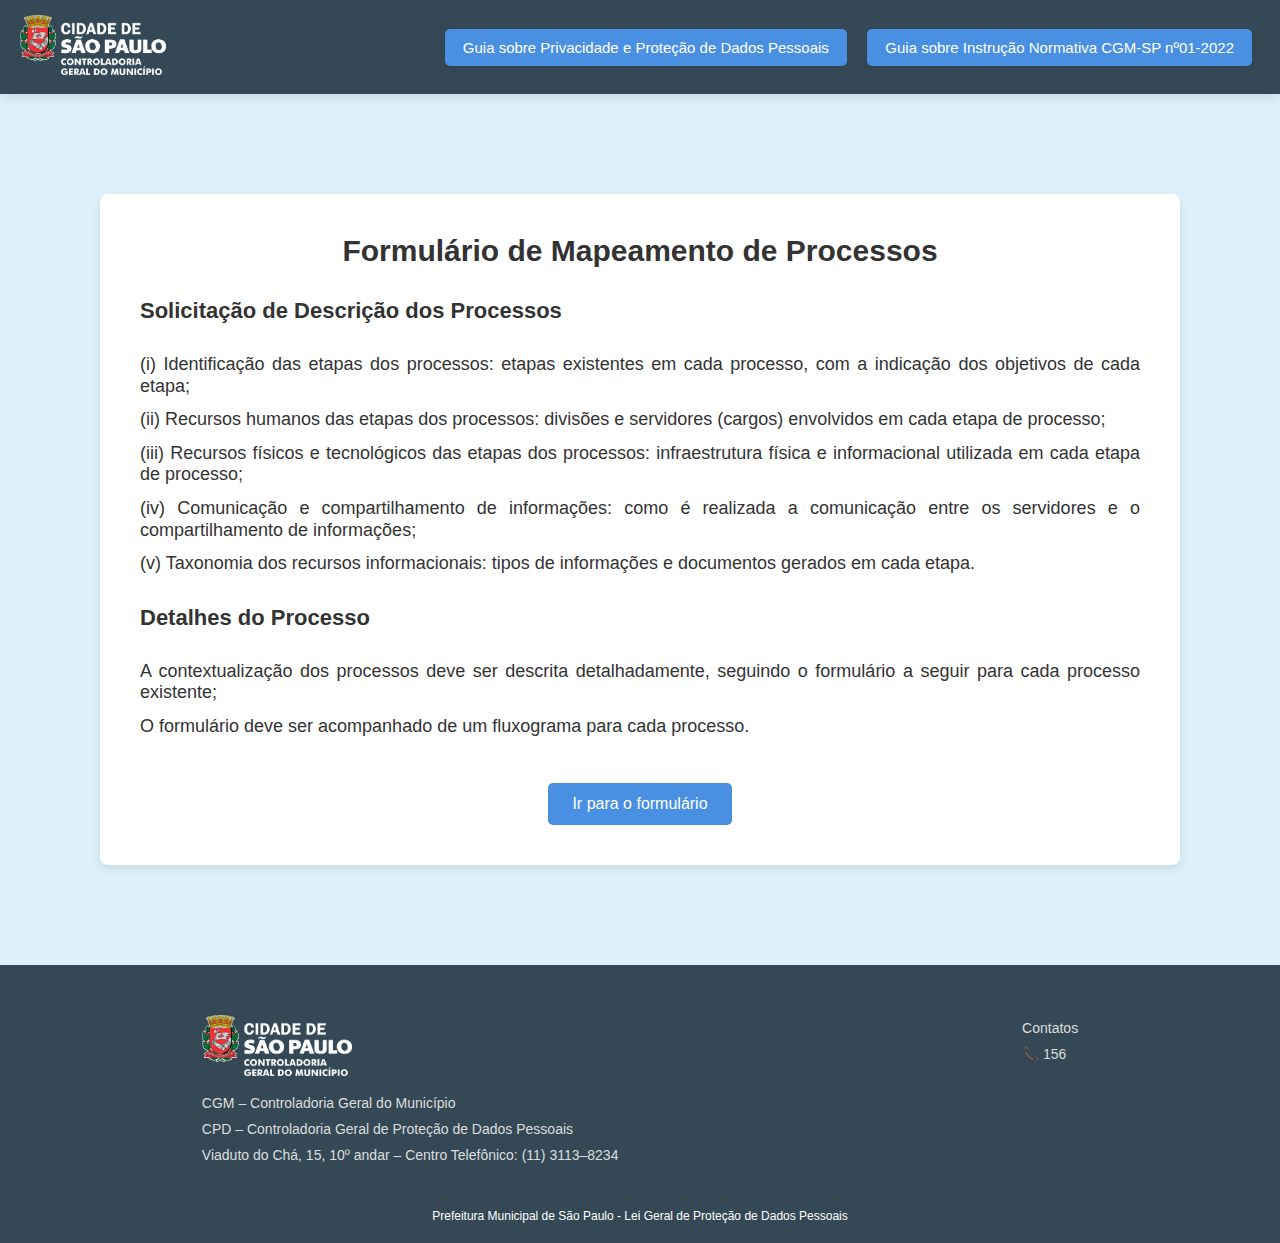
<file: index.html>
<!DOCTYPE html>
<html lang="pt-BR">
<head>
    <meta charset="UTF-8">
    <meta name="viewport" content="width=device-width, initial-scale=1.0">
    <title>Formulário de Mapeamento de Processos</title>
    <link rel="stylesheet" href="src/css/main.css">
    <link rel="icon" href="src/assets/Prefeitura_de_Sao_Paulo-logo-B6023596B5-seeklogo.com.png">
    <script>
        // Log para depurar quando o HTML for carregado
        console.log('Documento HTML carregado.');
    </script>
</head>
<body>
    <!-- Navbar (Barra Superior) -->
    <header class="navbar">
        <div class="logo-container">
            <!-- Link para a página da Controladoria Geral do Município -->
            <a href="https://www.prefeitura.sp.gov.br/cidade/secretarias/controladoria_geral/a_cgm/index.php?p=332358" target="_blank" onclick="console.log('Logo da Controladoria Geral do Município clicada.');">
                <!-- Logo da Controladoria Geral do Município -->
                <img src="src/assets/CONTROLADORIA_GERAL_DO_MUNICÍPIO_HORIZONTAL_FUNDO_ESCURO.png" alt="Logo da Controladoria Geral do Município">
            </a>
        </div>
        <nav class="navbar-links">
            <!-- Links para guias e documentos importantes -->
            <a href="https://www.prefeitura.sp.gov.br/cidade/secretarias/upload/controladoria_geral/GuiaOrientativosobreaPrivacidadeeaProtecaodeDadosPessoaisparaaAdministracaoPublicadoMunicipiodeSaoPaulo_publicacao_26_01_2023.pdf" target="_blank" class="link-button" onclick="console.log('Guia sobre Privacidade e Proteção de Dados Pessoais clicado.');">Guia sobre Privacidade e Proteção de Dados Pessoais</a>
            <a href="https://www.prefeitura.sp.gov.br/cidade/secretarias/upload/controladoria_geral/GuiaOrientativosobreaInstrucaoNormativaCGM-SPn%C2%ba01-2022paraaAdministracaoPublicadoMunicipiodeSaoPaulo_publicacao_26_01_2023.pdf" target="_blank" class="link-button" onclick="console.log('Guia sobre Instrução Normativa CGM-SP nº01-2022 clicado.');">Guia sobre Instrução Normativa CGM-SP nº01-2022</a>
        </nav>
    </header>

    <!-- Conteúdo Principal -->
    <main class="content">
        <header>
            <!-- Título principal da página -->
            <h1>Formulário de Mapeamento de Processos</h1>
            <h2>Solicitação de Descrição dos Processos</h2>
        </header>

        <!-- Detalhes dos Processos -->
        <section class="process-details">
            <!-- Explicação dos elementos que devem ser descritos em cada processo -->
            <p>(i) Identificação das etapas dos processos: etapas existentes em cada processo, com a indicação dos objetivos de cada etapa;</p>
            <p>(ii) Recursos humanos das etapas dos processos: divisões e servidores (cargos) envolvidos em cada etapa de processo;</p>
            <p>(iii) Recursos físicos e tecnológicos das etapas dos processos: infraestrutura física e informacional utilizada em cada etapa de processo;</p>
            <p>(iv) Comunicação e compartilhamento de informações: como é realizada a comunicação entre os servidores e o compartilhamento de informações;</p>
            <p>(v) Taxonomia dos recursos informacionais: tipos de informações e documentos gerados em cada etapa.</p>
        </section>

        <!-- Instruções do Formulário -->
        <section class="form-instructions">
            <h2>Detalhes do Processo</h2>
            <!-- Instruções sobre como preencher o formulário -->
            <p>A contextualização dos processos deve ser descrita detalhadamente, seguindo o formulário a seguir para cada processo existente;</p>
            <p>O formulário deve ser acompanhado de um fluxograma para cada processo.</p>
        </section>

        <!-- Botão para o Formulário -->
        <div class="button-container">
            <!-- Botão que redireciona para o formulário específico -->
            <button type="button" class="botao" onclick="console.log('Botão para o formulário clicado.'); window.location.href='src/pages/formulario.html'">Ir para o formulário</button>
        </div>
    </main>

    <!-- Footer (Rodapé) -->
    <footer class="footer">
        <div class="footer-content">
            <div class="footer-info">
                <div class="footer-logo">
                    <!-- Logo da Controladoria no rodapé -->
                    <img src="src/assets/CONTROLADORIA_GERAL_DO_MUNICÍPIO_HORIZONTAL_FUNDO_ESCURO.png" alt="Logo da Controladoria Geral do Município">
                </div>
                <!-- Informações de contato da Controladoria -->
                <p>CGM – Controladoria Geral do Município</p>
                <p>CPD – Controladoria Geral de Proteção de Dados Pessoais</p>
                <p>Viaduto do Chá, 15, 10º andar – Centro Telefônico: (11) 3113–8234</p>
            </div>
            <div class="footer-contacts">
                <!-- Informações adicionais de contato -->
                <p>Contatos</p>
                <p>📞 156</p>
            </div>
        </div>
        <div class="footer-bottom">
            <!-- Informação sobre a proteção de dados pessoais -->
            <p>Prefeitura Municipal de São Paulo - Lei Geral de Proteção de Dados Pessoais</p>
        </div>
    </footer>
    <script>
        // Log para depurar quando o conteúdo do rodapé for carregado
        console.log('Rodapé carregado.');
    </script>
</body>
</html>
</file>
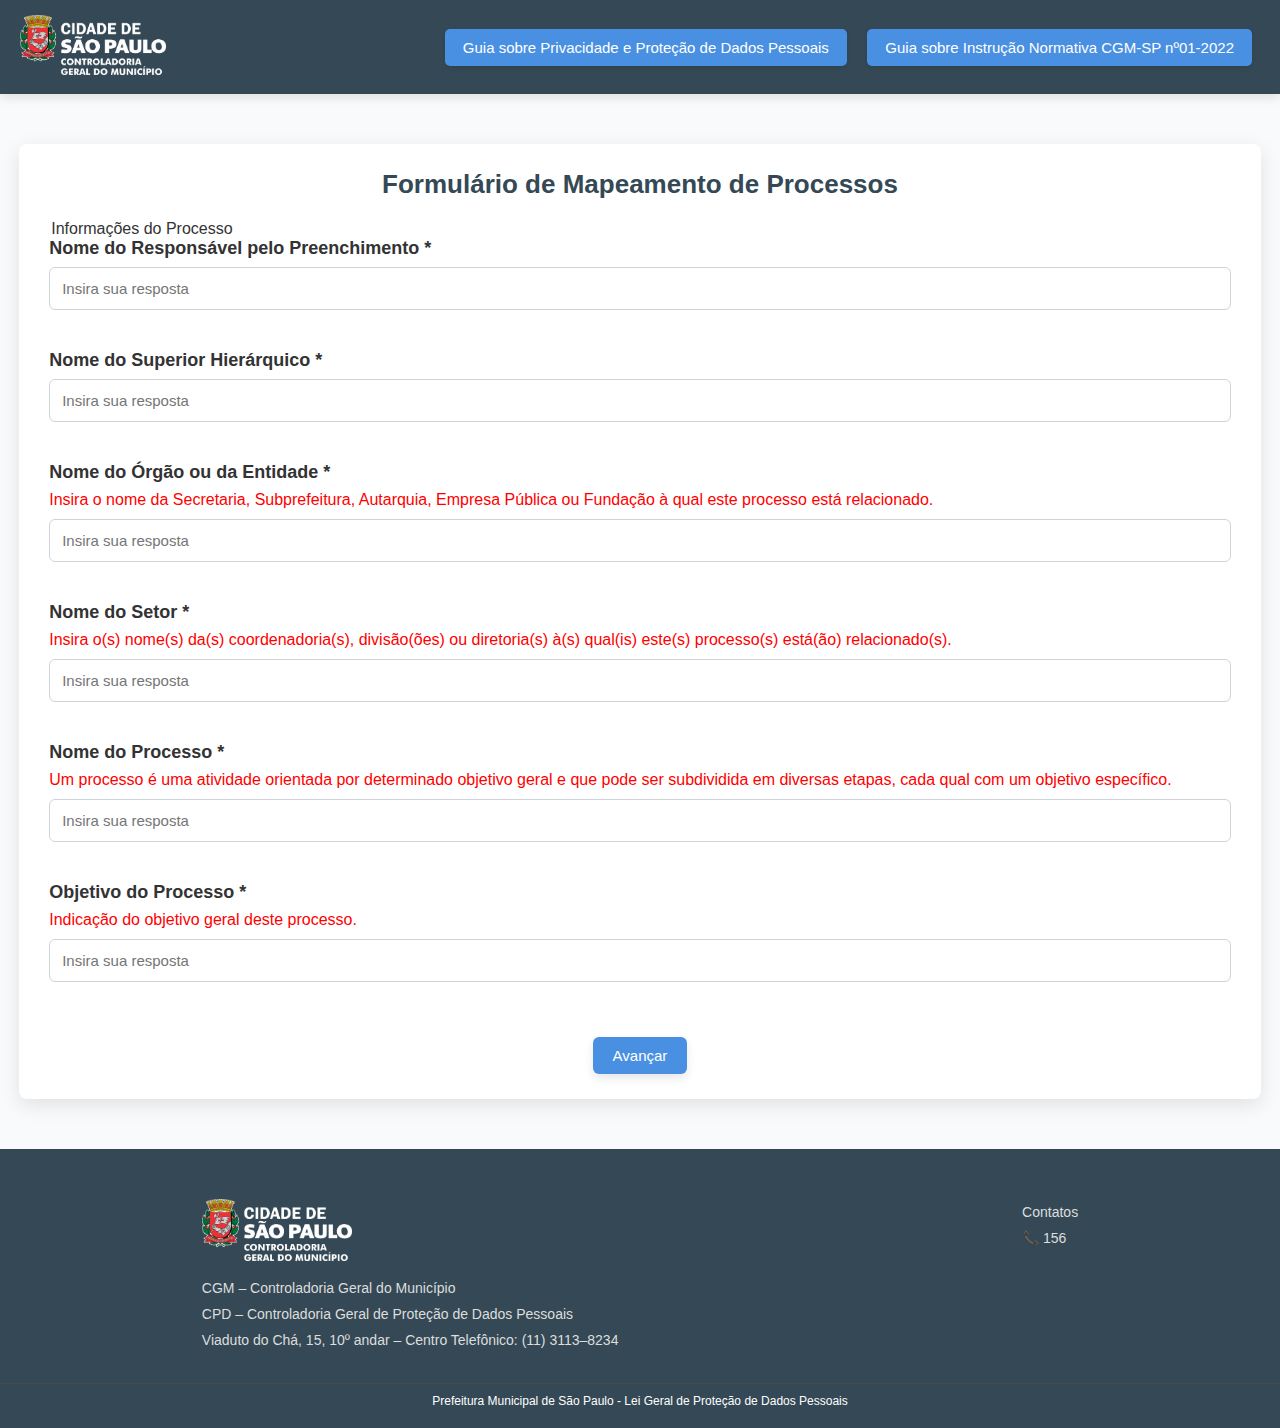
<file: src/pages/formulario.html>
<!DOCTYPE html>
<html lang="pt-BR">
<head>
    <meta charset="UTF-8">
    <meta name="viewport" content="width=device-width, initial-scale=1.0">
    <title>Mapeamento de Processos</title>
    <link rel="stylesheet" href="../css/formulario.css">
    <link rel="icon" href="../assets/Prefeitura_de_Sao_Paulo-logo-B6023596B5-seeklogo.com.png">
</head>
<body>
    <!-- Navbar (Barra Superior) -->
    <header class="navbar">
        <div class="logo-container">
            <a href="https://www.prefeitura.sp.gov.br/cidade/secretarias/controladoria_geral/a_cgm/index.php?p=332358" target="_blank">
                <img src="../assets/CONTROLADORIA_GERAL_DO_MUNICÍPIO_HORIZONTAL_FUNDO_ESCURO.png" alt="Logo da Controladoria Geral do Município">
            </a>
        </div>
        <nav class="navbar-links">
            <a href="https://www.prefeitura.sp.gov.br/cidade/secretarias/upload/controladoria_geral/GuiaOrientativosobreaPrivacidadeeaProtecaodeDadosPessoaisparaaAdministracaoPublicadoMunicipiodeSaoPaulo_publicacao_26_01_2023.pdf" target="_blank" class="link-button">Guia sobre Privacidade e Proteção de Dados Pessoais</a>
            <a href="https://www.prefeitura.sp.gov.br/cidade/secretarias/upload/controladoria_geral/GuiaOrientativosobreaInstrucaoNormativaCGM-SPn%C2%BA01-2022paraaAdministracaoPublicadoMunicipiodeSaoPaulo_publicacao_26_01_2023.pdf" target="_blank" class="link-button">Guia sobre Instrução Normativa CGM-SP nº01-2022</a>
        </nav>
    </header>

    <div class="form-container">
        <form id="formularioProcesso">
            <h1><i class="fas fa-scroll"></i> Formulário de Mapeamento de Processos</h1>
                <legend>Informações do Processo</legend>

                <!-- Nome do Responsável -->
                <div class="question">
                    <label for="responsavel">Nome do Responsável pelo Preenchimento *</label>
                    <input type="text" id="responsavel" name="responsavel" placeholder="Insira sua resposta" required>
                </div>

                <!-- Nome do Superior Hierárquico -->
                <div class="question">
                    <label for="superior">Nome do Superior Hierárquico *</label>
                    <input type="text" id="superior" name="superior" placeholder="Insira sua resposta" required>
                </div>

                <!-- Nome do Órgão ou da Entidade -->
                <div class="question">
                    <label for="orgao">Nome do Órgão ou da Entidade *</label>
                    <p class="paragrafo">Insira o nome da Secretaria, Subprefeitura, Autarquia, Empresa Pública ou Fundação à qual este processo está relacionado.</p>
                    <input type="text" list="orgaos" id="orgao" name="orgao" placeholder="Insira sua resposta" required>
                    <datalist id="orgaos">
                        <!-- Lista de órgãos -->
                        <option value="Agência Reguladora de Serviços Públicos do Município de São Paulo"></option>
                        <option value="Agência São Paulo de Desenvolvimento"></option>
                        <option value="Companhia de Engenharia e Tráfego"></option>
                        <option value="Companhia Metropolitana de Habitação de São Paulo"></option>
                        <option value="Companhia São Paulo de Desenvolvimento e Mobilização de Ativos"></option>
                        <option value="Controladoria Geral do Município"></option>
                        <option value="Empresa de Cinema e Audiovisual de São Paulo"></option>
                        <option value="Empresa de Tecnologia da Informação e Comunicação do Município de São Paulo"></option>
                        <option value="Fundação Paulistana de Educação, Tecnologia e Cultura"></option>
                        <option value="Fundação Paulistana de Educação, Tecnologia e Cultura"></option>
                        <option value="Hospital do Servidor Público Municipal"></option>
                        <option value="Instituto de Previdência Municipal"></option>
                        <option value="Procuradoria Geral do Município"></option>
                        <option value="São Paulo Negócios"></option>
                        <option value="São Paulo Obras"></option>
                        <option value="São Paulo Parcerias"></option>
                        <option value="São Paulo Transporte"></option>
                        <option value="São Paulo Turismo"></option>
                        <option value="São Paulo Urbanismo"></option>
                        <option value="Secretaria do Governo Municipal"></option>
                        <option value="Secretaria Municipal da Casa Civil"></option>
                        <option value="Secretaria Municipal da Fazenda"></option>
                        <option value="Secretaria Municipal da Pessoa com Deficiência"></option>
                        <option value="Secretaria Municipal da Saúde"></option>
                        <option value="Secretaria Municipal das Subprefeituras"></option>
                        <option value="Secretaria Municipal de Assistência e Desenvolvimento Social"></option>
                        <option value="Secretaria Municipal de Cultura"></option>
                        <option value="Secretaria Municipal de Desenvolvimento Econômico e Trabalho"></option>
                        <option value="Secretaria Municipal de Direitos Humanos e Cidadania"></option>
                        <option value="Secretaria Municipal de Educação"></option>
                        <option value="Secretaria Municipal de Esportes e Lazer"></option>
                        <option value="Secretaria Municipal de Gestão"></option>
                        <option value="Secretaria Municipal de Habitação"></option>
                        <option value="Secretaria Municipal de Infraestrutura Urbana e Obras"></option>
                        <option value="Secretaria Municipal de Inovação e Tecnologia"></option>
                        <option value="Secretaria Municipal de Justiça"></option>
                        <option value="Secretaria Municipal de Mobilidade e Trânsito"></option>
                        <option value="Secretaria Municipal de Relações Internacionais"></option>
                        <option value="Secretaria Municipal de Segurança Urbana"></option>
                        <option value="Secretaria Municipal de Turismo "></option>
                        <option value="Secretaria Municipal de Urbanismo e Licenciamento"></option>
                        <option value="Secretaria Municipal do Verde e do Meio Ambiente"></option>
                        <option value="Serviço Funerário do Município de São Paulo"></option>
                        <option value="Subprefeitura Aricanduva/Vila Formosa/Carrão"></option>
                        <option value="Subprefeitura Butantã"></option>
                        <option value="Subprefeitura Campo Limpo"></option>
                        <option value="Subprefeitura Capela do Socorro"></option>
                        <option value="Subprefeitura Casa Verde/Cachoeirinha"></option>
                        <option value="Subprefeitura Cidade Ademar"></option>
                        <option value="Subprefeitura Cidade Tiradentes"></option>
                        <option value="Subprefeitura Ermelino Matarazzo"></option>
                        <option value="Subprefeitura Freguesia do Ó/Brasilândia"></option>
                        <option value="Subprefeitura Guaianases"></option>
                        <option value="Subprefeitura Ipiranga"></option>
                        <option value="Subprefeitura Itaim Paulista"></option>
                        <option value="Subprefeitura Itaquera"></option>
                        <option value="Subprefeitura Jabaquara"></option>
                        <option value="Subprefeitura Jaçanã/Tremembé"></option>
                        <option value="Subprefeitura Lapa"></option>
                        <option value="Subprefeitura M´Boi Mirim"></option>
                        <option value="Subprefeitura Mooca"></option>
                        <option value="Subprefeitura Parelheiros"></option>
                        <option value="Subprefeitura Penha"></option>
                        <option value="Subprefeitura Perus/Anhanguera"></option>
                        <option value="Subprefeitura Pinheiros"></option>
                        <option value="Subprefeitura Pirituba/Jaraguá"></option>
                        <option value="Subprefeitura Santana/Tucuruvi"></option>
                        <option value="Subprefeitura Santo Amaro"></option>
                        <option value="Subprefeitura São Mateus"></option>
                        <option value="Subprefeitura São Miguel Paulista"></option>
                        <option value="Subprefeitura Sapopemba"></option>
                        <option value="Subprefeitura Sé"></option>
                        <option value="Subprefeitura Vila Maria/Vila Guilherme"></option>
                        <option value="Subprefeitura Vila Mariana"></option>
                        <option value="Subprefeitura Vila Prudente"></option><!-- Adicione os outros órgãos conforme necessário -->
                    </datalist>
                </div>

                <!-- Campos Adicionais -->
                <div id="camposAdicionais" style="display: none;">
                    <div class="question">
                        <label for="sigla">Sigla:</label>
                        <input type="text" class="resposta-input" id="sigla" readonly>
                    </div>
                
                    <div class="question">
                        <label for="subcategoria">Subcategoria:</label>
                        <input type="text" class="resposta-input" id="subcategoria" readonly>
                    </div>
                
                    <div class="question">
                        <label for="categoria">Categoria:</label>
                        <input type="text" class="resposta-input" id="categoria" readonly>
                    </div>
                </div>                

                <!-- Nome do Setor -->
                <div class="question">
                    <label for="setor">Nome do Setor *</label>
                    <p>Insira o(s) nome(s) da(s) coordenadoria(s), divisão(ões) ou diretoria(s) à(s) qual(is) este(s) processo(s) está(ão) relacionado(s).</p>
                    <input type="text" id="setor" name="setor" placeholder="Insira sua resposta" required>
                </div>

                <!-- Nome do Processo -->
                <div class="question">
                    <label for="nomeProcesso">Nome do Processo *</label>
                    <p>Um processo é uma atividade orientada por determinado objetivo geral e que pode ser subdividida em diversas etapas, cada qual com um objetivo específico.</p>
                    <input type="text" id="nomeProcesso" name="nomeProcesso" placeholder="Insira sua resposta" required>
                </div>

                <!-- Objetivo do Processo -->
                <div class="question">
                    <label for="objetivoProcesso">Objetivo do Processo *</label>
                    <p>Indicação do objetivo geral deste processo.</p>
                    <input type="text" id="objetivoProcesso" name="objetivoProcesso" placeholder="Insira sua resposta" required>
                </div>

                <!-- Botão de Envio -->
                <!-- formulario.html -->
                <div class="form-actions">
                    <button type="button" class="button" onclick="window.location.href='mapeamento.html'">
                        <i class="fas fa-arrow-right"></i> Avançar
                    </button>                    
                </div>
        </form>
    </div>

    <!-- Footer (Rodapé) -->
    <footer class="footer">
        <div class="footer-content">
            <div class="footer-info">
                <div class="footer-logo">
                    <img src="../assets/CONTROLADORIA_GERAL_DO_MUNICÍPIO_HORIZONTAL_FUNDO_ESCURO.png" alt="Logo da Controladoria Geral do Município">
                </div>
                <p>CGM – Controladoria Geral do Município</p>
                <p>CPD – Controladoria Geral de Proteção de Dados Pessoais</p>
                <p>Viaduto do Chá, 15, 10º andar – Centro Telefônico: (11) 3113–8234</p>
            </div>
            <div class="footer-contacts">
                <p>Contatos</p>
                <p>📞 156</p>
            </div>
        </div>
        <div class="footer-bottom">
            <p>Prefeitura Municipal de São Paulo - Lei Geral de Proteção de Dados Pessoais</p>
        </div>
    </footer>

    <script src="../js/formulario.js"></script>
    <script src="../js/routes.js"></script>
</body>
</html>
</file>
<file: src/css/main.css>
/* Reset básico */
body, h1, h2, p, div, a, button {
    margin: 0;
    padding: 0;
    box-sizing: border-box;
}

/* Estilos globais */
body {
    font-family: 'Segoe UI', Tahoma, Geneva, Verdana, sans-serif;
    background-color: #def1fa;
    color: #202124;
    margin: 0;
}

/* Navbar */
.navbar {
    display: flex;
    justify-content: space-between;
    align-items: center;
    background-color: #344955; /* Cor mais sofisticada */
    padding: 15px 20px;
    color: white;
    box-shadow: 0 4px 10px rgba(0, 0, 0, 0.1);
}

/* Logo da Navbar */
.logo-container img {
    max-height: 60px;
    margin-right: 20px;
    transition: transform 0.3s ease-in-out;
}

.logo-container img:hover {
    transform: scale(1.05);
}

/* Botões da Navbar */
.navbar-links .link-button {
    background-color: #4A90E2;
    color: white;
    padding: 10px 18px;
    text-decoration: none;
    border-radius: 5px;
    font-size: 15px;
    font-weight: 500;
    transition: background-color 0.3s ease-out, box-shadow 0.3s ease-out;
    box-shadow: 0 2px 4px rgba(0, 0, 0, 0.08);
    display: inline-block;
    margin: 0 8px;
}

.navbar-links .link-button:hover {
    background-color: #357ABD;
    box-shadow: 0 4px 8px rgba(0, 0, 0, 0.12);
}

/* Conteúdo Principal */
.content {
    max-width: 1000px;
    margin: 100px auto;
    padding: 40px;
    background-color: #ffffff;
    box-shadow: 0 4px 8px rgba(0, 0, 0, 0.1);
    border-radius: 8px;
    animation: fadeIn 0.5s ease-in-out;
}

header h1 {
    font-size: 30px;
    color: #333333;  /* Cinza-escuro em vez de preto puro */
    margin-bottom: 30px;
    text-align: center;
}

header h2 {
    font-size: 22px;
    color: #333333;  /* Cinza-escuro em vez de preto puro */
    margin-bottom: 30px;
}

.process-details, .form-instructions {
    margin-bottom: 30px;
}

.process-details p, .form-instructions p {
    margin-bottom: 12px;  /* Aumenta o espaçamento entre parágrafos */
    line-height: 1.2;
    color: #333333;  /* Cinza-escuro em vez de preto puro */
    text-align: justify;
    font-size: 18px;
}

.form-instructions h2 {
    font-size: 22px;
    color: #333333;  /* Cinza-escuro em vez de preto puro */
    margin-bottom: 30px;
}

/* Botão do Formulário */
.button-container {
    display: flex;
    justify-content: center;
    margin-top: 30px;
}

.botao {
    background-color: #4A90E2;
    color: white;
    padding: 12px 24px;
    font-size: 16px;
    border: none;
    border-radius: 5px;
    cursor: pointer;
    transition: background-color 0.3s ease-out, box-shadow 0.3s ease-out;
    margin-top: 15px;
}

.botao:hover {
    background-color: #357ABD;
    box-shadow: 0 4px 8px rgba(0, 0, 0, 0.12);  /* Sombra no hover suavizada */
}

/* Footer */
.footer {
    background-color: #344955;
    color: white;
    padding: 20px 0;
    margin-top: 40px;
}

.footer-content {
    display: flex;
    justify-content: space-around;
    flex-wrap: wrap;
    padding: 20px 0;
}

.footer-info, .footer-contacts {
    margin: 10px 0;
    display: flex;
    flex-direction: column;
}

.footer-logo {
    margin-bottom: 10px;
}

.footer-logo img {
    max-width: 150px;
    height: auto;
    transition: transform 0.3s ease-in-out;
}

.footer-logo img:hover {
    transform: scale(1.05);
}

.footer-bottom {
    border-top: 1px solid #4a4a4a;
    padding-top: 10px;
    font-size: 12px;
    color: #ffffff;
    text-align: center;
    }

.footer-content p {
    margin: 5px 0;
    font-size: 14px;
    color: #dddddd;
}

/* Animação de Fade In */
@keyframes fadeIn {
    from {
        opacity: 0;
        transform: translateY(10px);
    }
    to {
        opacity: 1;
        transform: translateY(0);
    }
}
</file>
<file: src/css/formulario.css>
/* Reset básico */
body, h1, h2, p, div, label, input, button {
    margin: 0;
    padding: 0;
    box-sizing: border-box;
}

/* Estilos Globais */
body {
    font-family: 'Segoe UI', Tahoma, Geneva, Verdana, sans-serif;
    background-color: #f9fafb; /* Cor de fundo suave */
    color: #333;
}

/* Navbar */
.navbar {
    display: flex;
    justify-content: space-between;
    align-items: center;
    background-color: #344955; /* Cor mais sofisticada */
    padding: 15px 20px;
    color: white;
    box-shadow: 0 4px 10px rgba(0, 0, 0, 0.1);
}

/* Logo da Navbar */
.logo-container img {
    max-height: 60px;
    margin-right: 20px;
    transition: transform 0.3s ease-in-out;
}

.logo-container img:hover {
    transform: scale(1.05);
}

/* Botões da Navbar */
.navbar-links .link-button {
    background-color: #4A90E2;
    color: white;
    padding: 10px 18px;
    text-decoration: none;
    border-radius: 5px;
    font-size: 15px;
    font-weight: 500;
    transition: background-color 0.3s ease-out, box-shadow 0.3s ease-out;
    box-shadow: 0 2px 4px rgba(0, 0, 0, 0.08);
    display: inline-block;
    margin: 0 8px;
}

.navbar-links .link-button:hover {
    background-color: #357ABD;
    box-shadow: 0 4px 8px rgba(0, 0, 0, 0.12);
}

/* Ajuste do Container do Formulário */
.form-container {
    max-width: 97%;
    margin: 50px auto;
    padding: 25px 30px;
    background-color: #ffffff;
    box-shadow: 0 6px 20px rgba(0, 0, 0, 0.1);
    border-radius: 8px;
    animation: fadeIn 0.4s ease-in-out;
}

/* Títulos */
h1 {
    font-size: 26px;
    color: #344955;
    text-align: center;
    margin-bottom: 20px;
}

/* Perguntas */
.question {
    margin-bottom: 25px;
}

.question label {
    font-weight: 600;
    color: #333333;
    display: block;
    margin-bottom: 8px;
    font-size: 18px;
}

.question p {
    font-size: 16px;
    color: red;
    margin-bottom: 10px;
}

.question input[type="text"] {
    width: 100%;
    padding: 12px;
    font-size: 15px;
    border: 1px solid #ced4da;
    border-radius: 6px;
    margin-bottom: 15px;
    transition: border-color 0.3s;
}

.question input[type="text"]:focus {
    border-color: #4A90E2;
    outline: none;
}

/* Estilo para Inputs Somente-Leitura */
.question input[readonly] {
    background-color: #f0f0f0;
    color: black;
    border: 1px solid #d1d1d1;
    cursor: not-allowed;
}

/* Botão de Envio */
.form-actions {
    display: flex;
    justify-content: center;
    margin-top: 30px;
}

.button {
    background-color: #4A90E2;
    color: white;
    padding: 10px 20px;
    font-size: 15px;
    border: none;
    border-radius: 6px;
    cursor: pointer;
    transition: background-color 0.3s ease-in-out, box-shadow 0.3s ease-in-out;
    box-shadow: 0 4px 10px rgba(0, 0, 0, 0.1);
    margin-top: 10px;
    display: inline-block;
}

.button:hover {
    background-color: #357ABD;
    box-shadow: 0 4px 12px rgba(0, 0, 0, 0.2);
}

/* Footer */
.footer {
    background-color: #344955;
    color: white;
    padding: 20px 0;
    margin-top: 40px;
}

.footer-content {
    display: flex;
    justify-content: space-around;
    flex-wrap: wrap;
    padding: 20px 0;
}

.footer-info, .footer-contacts {
    margin: 10px 0;
    display: flex;
    flex-direction: column;
}

.footer-logo {
    margin-bottom: 10px;
}

.footer-logo img {
    max-width: 150px;
    height: auto;
    transition: transform 0.3s ease-in-out;
}

.footer-logo img:hover {
    transform: scale(1.05);
}

.footer-bottom {
    border-top: 1px solid #4a4a4a;
    padding-top: 10px;
    font-size: 12px;
    color: #ffffff;
    text-align: center;
}

.footer-content p {
    margin: 5px 0;
    font-size: 14px;
    color: #dddddd;
}

/* Efeitos Visuais e Animação de Fade In */
@keyframes fadeIn {
    from {
        opacity: 0;
        transform: translateY(10px);
    }
    to {
        opacity: 1;
        transform: translateY(0);
    }
}
</file>
